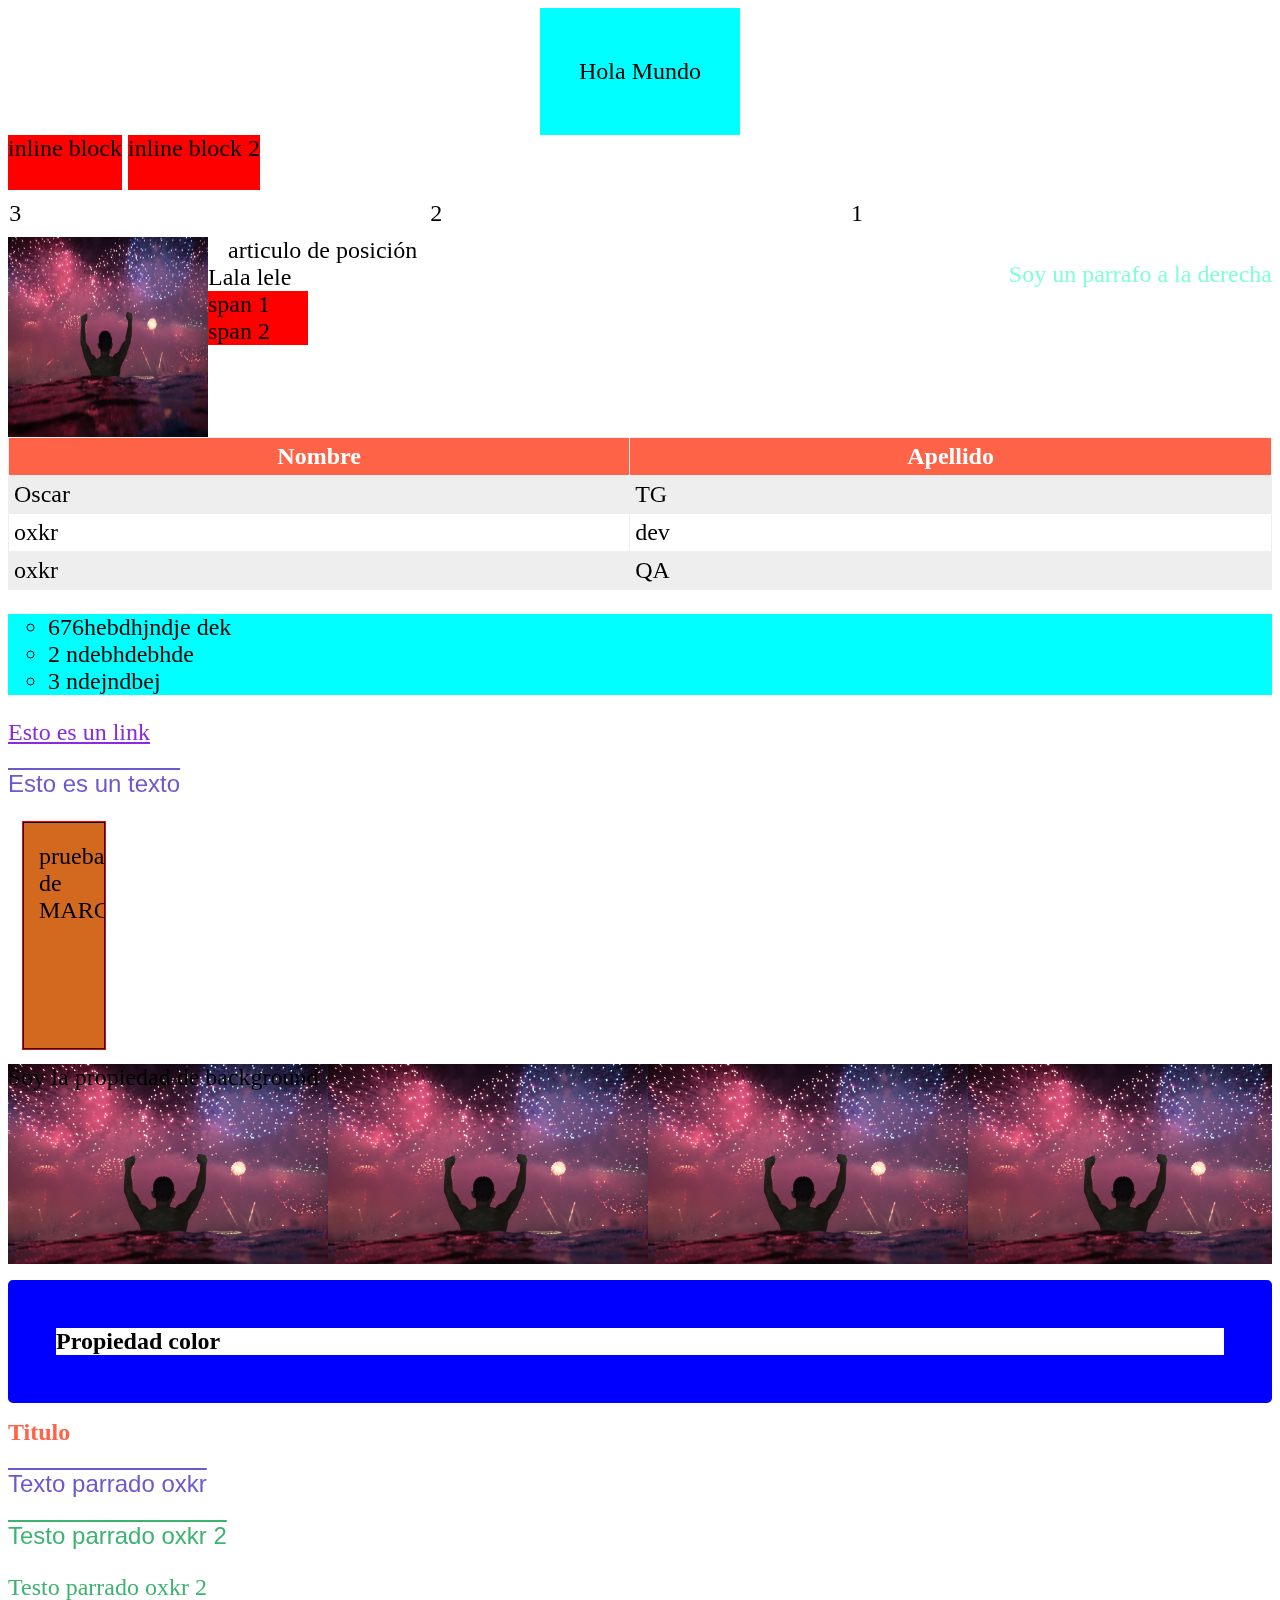
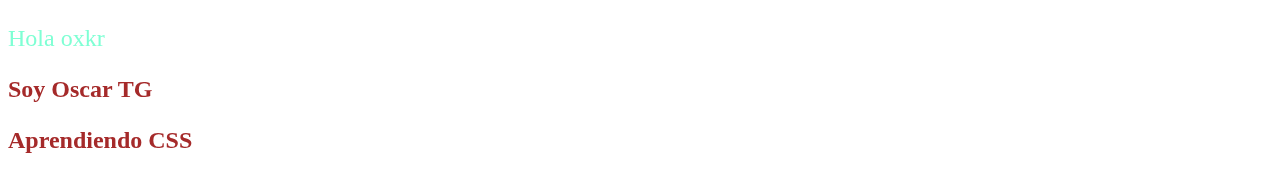
<file: index.html>
<!DOCTYPE html>
<html>
<head>
    
    <title>Document</title>
    <link rel="stylesheet" href="style.css" />

</head>
<body>
    <section class="center">Hola Mundo</section>
    <div class="inline-block">inline block</div>
    <div class="inline-block">inline block 2</div>
    <div class="container">
        <article class="column rigth">1</article>
        <article class="column rigth">2</article>
        <article class="column rigth">3</article>
        <img src="image.webp" class="left">
        <p class="rigth">Soy un parrafo a la derecha</p>
    </div>
    <article id="position">articulo de posición</article>
    <div class="inline">Lala</div>
    <div class="inline">lele</div>
    <span>span 1</span>
    <span>span 2</span>
    <table>
        <tr>
            <th>Nombre</th>
            <th>Apellido</th>
        </tr>
        <tr>
            <td>Oscar</td>
            <td>TG</td>
        </tr>
        <tr>
            <td>oxkr</td>
            <td>dev</td>
        </tr>
        <tr>
            <td>oxkr</td>
            <td>QA</td>
    </table>
    </tr>
    <ul>
        <li>676hebdhjndje dek</li>
        <li>2 ndebhdebhde</li>
        <li>3 ndejndbej</li>
    </ul>
    <a href="https://www.google.com">Esto es un link</a>
    <p class="texto">
        Esto es un texto
    </p>
    <div class="margen">
        prueba de MARGIN

    </div>
    <article id="fondo" >
        Soy la propiedad de background
    </article>
    <h1 class="color">Propiedad color</h1>
   <h1 id="titulo">Titulo</h1>
   <p class="texto">Texto parrado oxkr</p>
   <p class="texto especial">Testo parrado oxkr 2</p>
   <p class="especial">Testo parrado oxkr 2</p>
   <div>
       <p> Hola oxkr</p>
       <h2> Soy Oscar TG</h2>
       <h3> Aprendiendo CSS</h3>
   </div>
</body>
</html>
</file>
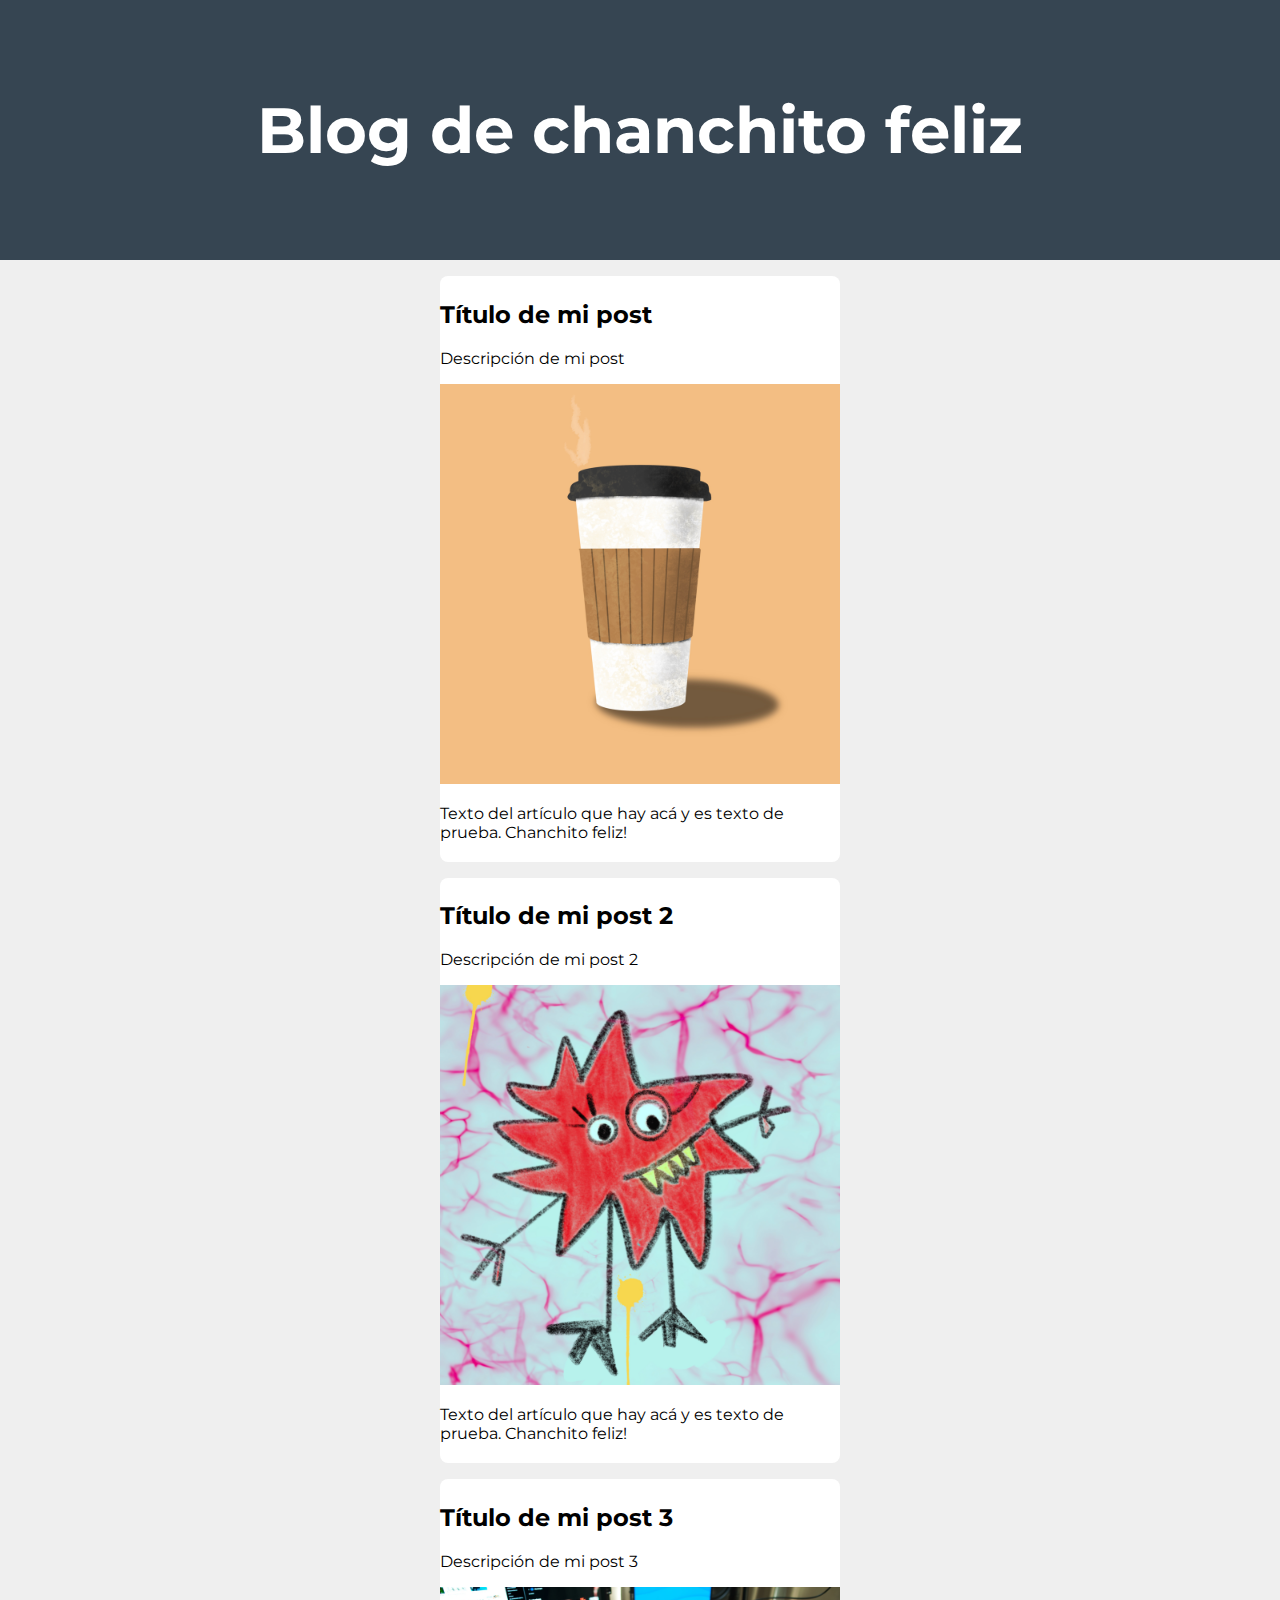
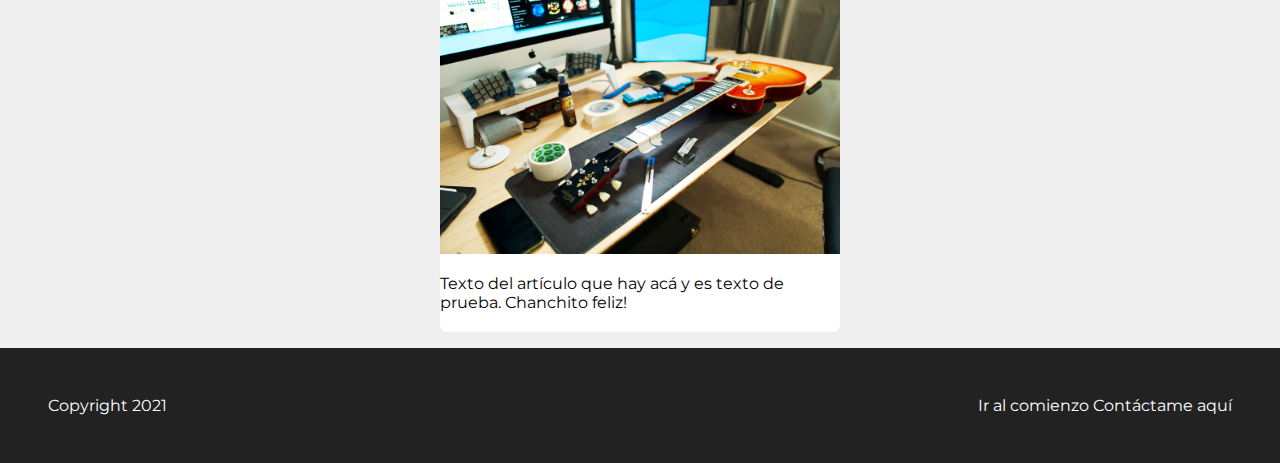
<file: intro-html/index.html>
<!DOCTYPE html>
<html>
<head>
    <title>Document</title>
    <link rel="stylesheet" href="style.css">
    <link rel="preconnect" href="https://fonts.googleapis.com">
    <link rel="preconnect" href="https://fonts.gstatic.com" crossorigin>
    <link href="https://fonts.googleapis.com/css2?family=Montserrat&display=swap" rel="stylesheet">
</head>
<body>
    <header id="titulo">
        <h1 id="titulo">Blog de chanchito feliz</h1>
       
    </header>
  
    <section class="container">
        <article class="post">
            <h2>Título de mi post</h2>
            <p>Descripción de mi post</p>
            <img src="img/coffee.png" width="400" />
            <p>Texto del artículo que hay acá y es texto de prueba. Chanchito feliz!</p>
        </article>
        <article class="post">
            <h2>Título de mi post 2</h2>
            <p>Descripción de mi post 2</p>
            <img src="img/monster.png" width="400" />
            <p>Texto del artículo que hay acá y es texto de prueba. Chanchito feliz!</p>
        </article>
        <article class="post">
            <h2>Título de mi post 3</h2>
            <p>Descripción de mi post 3</p>
            <img src="img/guitarra.png" width="400" />
            <p>Texto del artículo que hay acá y es texto de prueba. Chanchito feliz!</p>
        </article>
    </section>
    <footer>
        <section>
            <a href="#titulo">Ir al comienzo</a>
            <a href="mailto:nicolas@gmail.com">Contáctame aquí</a>
        </section>
        <p>Copyright 2021</p>
    
    </footer>
</body>
</html>
</file>
<file: style.css>
#titulo {
    color:tomato;
}
p.texto {
    color:slateblue;
}
p.especial {
    color: mediumseagreen;
}
div p {
    color:aquamarine;
}
div h2, div h3 {
    color:brown;
}
*{
    font-size: 24px;
    /*color: black;*/
}
/*Este es un comentario*/
/*
.color {
    color:#ff0000;
}
.color {
    color:rgb(0, 255, 000)
}
*/
.color{
    /* border: 5px red outset; */
    /*Tipos de bordes:border
    dotted
    dashed
    solid
    double
    groove
    ridge
    inset
    outset
    none
    hidden
    */
    border-style: solid;
    border-color: blue;
    border-radius: 5px;
    border-width: 2rem;
}
#fondo{
    background-color: rgba(255,0,0);
   /* opacity: 0.3;*/
   height: 200px;
    background-image: url('image.webp');
    background-size: 200px 200px;
    background-repeat: repeat-y ;
    background-position: center;
    background: #f00 url('image.webp');
}
.margen{
    background-color: chocolate;
    margin: 15px;
    padding: 20px 15px 5px;
    border: solid 1px black;
    height: 200px;
    width: 50px;
    overflow: scroll;
    outline: 1px solid red;
}
.texto{
    font-family: 'Roboto', sans-serif;
    text-align: justify;
    text-decoration: overline;
    text-shadow: blue;
}
a:link{
    color:blueviolet;
}
a:visited{
    color:gray;
}
a:hover{
    color:yellow
}
a:active{
    color:red;
}
ul{
    background-color: cyan;
    list-style-type: circle;
    /*padding-left: 0;
    /*list-style-position: inside;*/
}
table{
    width: 100%;
    border-collapse: collapse;
}
th, td{
    border: solid 1px #eee ;
    padding: 5px;
}
th{
    background-color: tomato;
    color: white;
}
tr:nth-child(even){
    background-color: #eee;
}
tr:hover{
    background-color: #aaa;
    cursor: pointer;
}
span{
    display: block;
    /*display: none;*/
    /*visibility: hidden;*/
    max-width: 300px;
    background-color: red;
}
.inline{
    display: inline;
}
#position{
    position:relative;
    left: 20px;
    /*top: 25px;*/
}
.left{
    float: left;
    width: 200px;
    height: 200px;
}
.rigth{
    float:right;
}
.container{
    height: 20px;
}
.column{
    margin: 0;
    padding: 10px 0;
    width: 33.3%;
}
.inline-block{
    display: inline-block;
    height: 55px;
    background-color: red;
}
.center{
    padding: 50px 0;
    text-align: center;
    width: 200px;
    margin: 0 auto;
    background-color: aqua;
}
</file>
<file: intro-html/style.css>
html{
    font-family: 'Montserrat', sans-serif;}
body{
    margin: 0;
    background-color: #efefef;
}
header{
    background-color: #364552;
    color: white;
    padding: 3rem;

}
header h1{
    font-size: 4rem;
    text-align: center;
}
.container{
    width: 400px;
    margin: 0 auto;
}
section article{
    transition: all 0.3s ease;
    background-color: #fff;
    margin: 1rem 0;
    border-radius: 0.5rem;
    padding: 0.25rem 0;
    cursor: pointer;
}
section article:hover{
    box-shadow: 0 0.1rem 0.4rem rgba(0,0,0,3);
}
footer{
    background-color: #222;
    padding: 3rem;
    color: #fff;

}
footer section{
    float: right;
}
footer p{
    margin: 0;
}
footer a{
    transition: color 0.3 ease;
    color: white;
    text-decoration: none;
    

}
footer a:hover{
    color: cornflowerblue;
    
}
</file>
